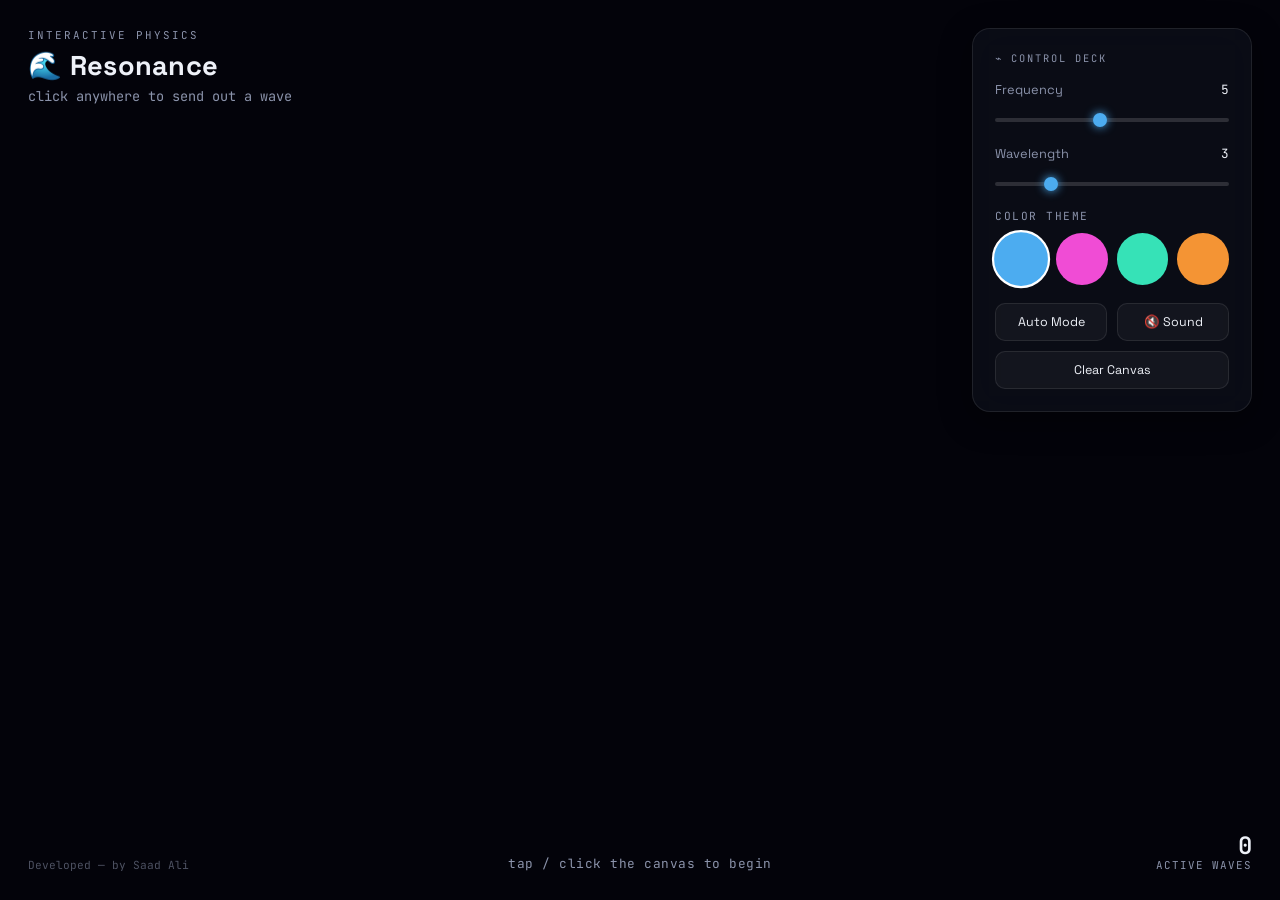
<file: index.html>
<!DOCTYPE html>
<html lang="en">
<head>
<meta charset="UTF-8" />
<meta name="viewport" content="width=device-width, initial-scale=1.0" />  
<title>Resonance — Interactive Wave Interference Playground</title>
<meta name="title" content="Resonance | Interactive Wave Physics by Saad Ali">
<meta name="description" content="An interactive wave interference playground built with HTML5 Canvas, Web Audio API, and Vanilla JavaScript. Designed and developed by Saad Ali.">
<meta name="keywords" content="Saad Ali, Frontend Developer, Resonance App, Wave Interference, HTML5 Canvas, JavaScript Portfolio, Web Audio API">
<meta name="author" content="Saad Ali">
<link rel="stylesheet" href="style.css">
</head>
<body>

<canvas id="waveCanvas"></canvas>

<div class="topbar">
  <div class="eyebrow">interactive physics</div>
  <h1>🌊 Resonance</h1>
  <div class="tagline">click anywhere to send out a wave</div>
</div>

<div class="hint" id="hint">tap / click the canvas to begin</div>

<div class="panel">
  <div class="deck-label">⌁ control deck</div>

  <div class="control">
    <label>Frequency <span class="val" id="freqVal">5</span></label>
    <input type="range" id="freq" min="1" max="10" value="5" />
  </div>

  <div class="control">
    <label>Wavelength <span class="val" id="decayVal">3</span></label>
    <input type="range" id="decay" min="1" max="10" value="3" />
  </div>

  <div class="section-label">color theme</div>
  <div class="themes" id="themes"></div>

  <div class="row">
    <button class="btn" id="autoBtn">Auto Mode</button>
    <button class="btn" id="soundBtn">🔇 Sound</button>
  </div>
  <div class="row">
    <button class="btn" id="clearBtn">Clear Canvas</button>
  </div>
</div>

<div class="stats">
  <div class="count" id="waveCount">0</div>
  <div class="count-label">active waves</div>
</div>

<div class="credit">Developed — by Saad Ali</div>

<script src="script.js"></script>
</body>
</html>
</file>
<file: style.css>
@import url('https://fonts.googleapis.com/css2?family=Space+Grotesk:wght@400;500;700&family=JetBrains+Mono:wght@400;500&display=swap');

  :root{
    --bg:#05060a;
    --panel-bg:rgba(18,20,32,0.55);
    --panel-border:rgba(255,255,255,0.09);
    --text-primary:#eef1f8;
    --text-secondary:#8b93ab;
    --accent:#6fd8ff;
  }

  *{ margin:0; padding:0; box-sizing:border-box; }

  html, body{
    width:100%; height:100%; overflow:hidden;
    background:var(--bg);
    font-family:'Space Grotesk', sans-serif;
    color:var(--text-primary);
    -webkit-font-smoothing:antialiased;
  }

  #waveCanvas{ position:fixed; inset:0; display:block; touch-action:none; cursor:crosshair; }

  .topbar{ position:fixed; top:28px; left:28px; z-index:10; pointer-events:none; }
  .topbar .eyebrow{
    font-family:'JetBrains Mono', monospace;
    font-size:0.68rem; letter-spacing:2px; text-transform:uppercase;
    color:var(--text-secondary); margin-bottom:6px;
  }
  .topbar h1{ font-size:1.7rem; font-weight:700; letter-spacing:0.3px; display:flex; align-items:center; gap:10px; }
  .topbar .tagline{ font-size:0.85rem; color:var(--text-secondary); margin-top:4px; font-family:'JetBrains Mono', monospace; }

  .hint{
    position:fixed; bottom:28px; left:50%; transform:translateX(-50%);
    font-size:0.8rem; color:var(--text-secondary); z-index:10;
    font-family:'JetBrains Mono', monospace; letter-spacing:0.5px;
    animation: pulse 2.4s ease-in-out infinite; pointer-events:none;
  }
  @keyframes pulse{ 0%,100%{ opacity:0.35; } 50%{ opacity:0.9; } }

  .panel{
    position:fixed; top:28px; right:28px; width:280px;
    background:var(--panel-bg); border:1px solid var(--panel-border);
    border-radius:18px; padding:22px;
    backdrop-filter:blur(18px); -webkit-backdrop-filter:blur(18px);
    z-index:10; box-shadow:0 8px 32px rgba(0,0,0,0.45);
  }
  .panel .deck-label{
    font-family:'JetBrains Mono', monospace; font-size:0.65rem;
    letter-spacing:2px; text-transform:uppercase; color:var(--text-secondary);
    margin-bottom:16px;
  }

  .control{ margin-bottom:18px; }
  .control label{
    display:flex; justify-content:space-between;
    font-size:0.8rem; color:var(--text-secondary); margin-bottom:8px;
  }
  .control label span.val{ color:var(--text-primary); font-family:'JetBrains Mono', monospace; }

  input[type=range]{
    width:100%; -webkit-appearance:none; appearance:none;
    height:4px; border-radius:2px; background:rgba(255,255,255,0.14); outline:none;
  }
  input[type=range]::-webkit-slider-thumb{
    -webkit-appearance:none; width:14px; height:14px; border-radius:50%;
    background:var(--accent); cursor:pointer; box-shadow:0 0 10px var(--accent);
    transition: box-shadow .2s;
  }
  input[type=range]::-moz-range-thumb{
    width:14px; height:14px; border-radius:50%; border:none;
    background:var(--accent); cursor:pointer; box-shadow:0 0 10px var(--accent);
  }

  .section-label{
    font-size:0.7rem; letter-spacing:1.5px; text-transform:uppercase;
    color:var(--text-secondary); margin-bottom:10px; font-family:'JetBrains Mono', monospace;
  }

  .themes{ display:grid; grid-template-columns:repeat(4,1fr); gap:9px; margin-bottom:18px; }
  .theme-dot{
    width:100%; aspect-ratio:1; border-radius:50%; cursor:pointer;
    border:2px solid transparent; transition: transform .15s, border-color .15s;
  }
  .theme-dot.active{ border-color:#fff; transform:scale(1.12); }

  .row{ display:flex; gap:10px; }
  .row + .row{ margin-top:10px; }
  .btn{
    flex:1; padding:10px; border-radius:10px; border:1px solid var(--panel-border);
    background:rgba(255,255,255,0.04); color:var(--text-primary);
    font-family:'Space Grotesk', sans-serif; font-size:0.78rem; cursor:pointer;
    transition: background .15s, transform .1s, color .15s, border-color .15s;
  }
  .btn:hover{ background:rgba(255,255,255,0.09); }
  .btn:active{ transform:scale(0.96); }
  .btn.active{ background:var(--accent); color:#05060a; border-color:var(--accent); }

  .stats{
    position:fixed; bottom:28px; right:28px; z-index:10; text-align:right;
    font-family:'JetBrains Mono', monospace; color:var(--text-secondary);
  }
  .stats .count{ font-size:1.5rem; color:var(--text-primary); font-weight:600; line-height:1; }
  .stats .count-label{ font-size:0.68rem; letter-spacing:1px; text-transform:uppercase; }

  .credit{
    position:fixed; bottom:28px; left:28px; z-index:10;
    font-family:'JetBrains Mono', monospace; font-size:0.7rem;
    color:var(--text-secondary); opacity:0.55;
  }

  @media (max-width:680px){
    .panel{ left:16px; right:16px; width:auto; top:auto; bottom:16px; max-height:48vh; overflow-y:auto; padding:18px; }
    .topbar{ left:16px; top:16px; }
    .hint{ top:78px; bottom:auto; left:16px; transform:none; font-size:0.72rem; }
    .stats, .credit{ display:none; }
  }
</file>
